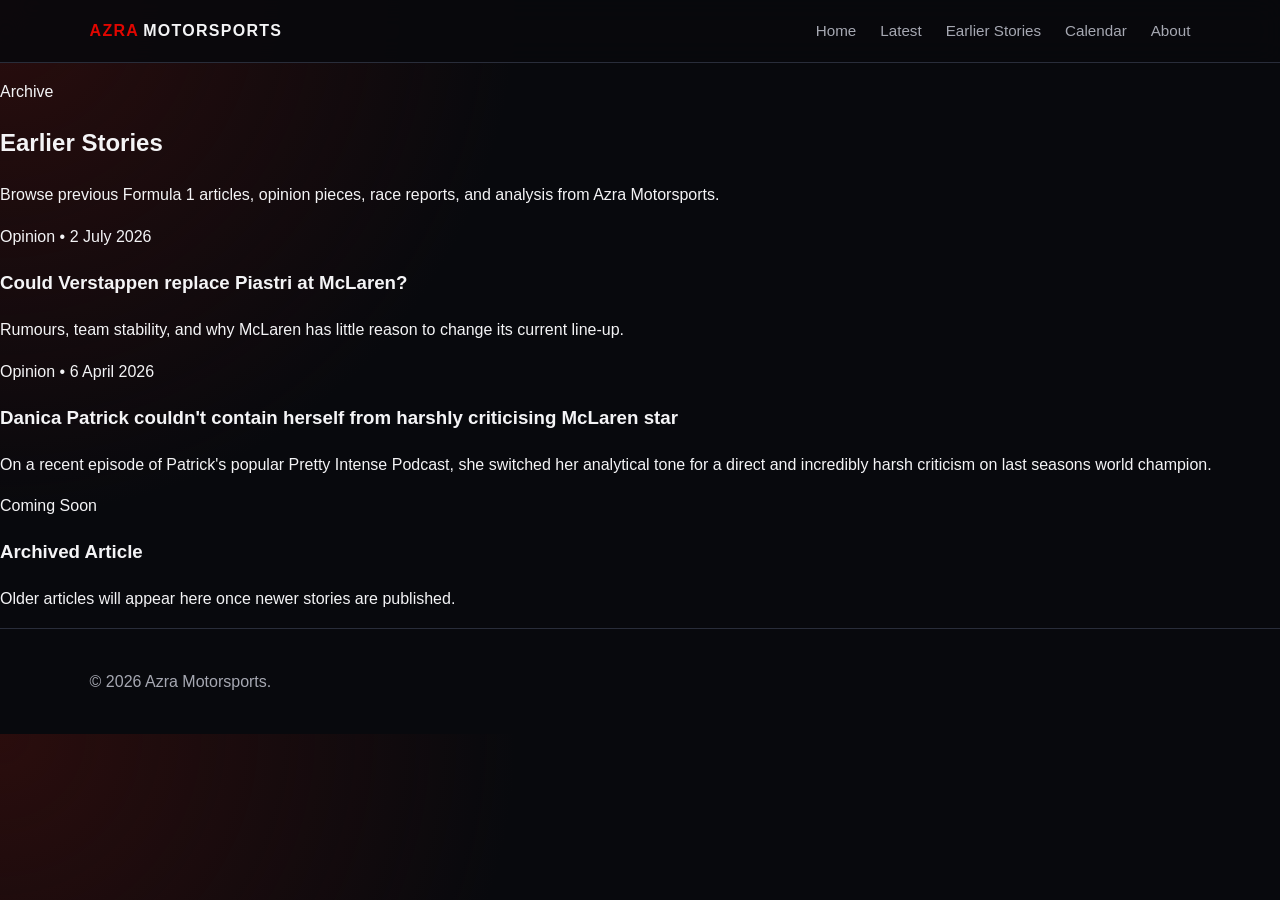
<file: earlier-stories.html>
<!DOCTYPE html>
<html lang="en">
<head>
  <meta charset="UTF-8" />
  <meta name="viewport" content="width=device-width, initial-scale=1.0" />
  <title>Earlier Stories | Azra Motorsports</title>
  <link rel="stylesheet" href="style.css" />
</head>

<body>
 <header class="site-header">
  <a class="logo" href="index.html"><span>AZRA</span>MOTORSPORTS</a>

  <nav id="nav">
    <a href="index.html">Home</a>
    <a href="index.html#latest">Latest</a>
    <a href="earlier-stories.html">Earlier Stories</a>
    <a href="index.html#calendar">Calendar</a>
    <a href="index.html#about">About</a>
  </nav>

  <button id="menuBtn" class="menu-btn">☰</button>
</header>

  <main>
    <section class="archive-hero">
      <p>Archive</p>
      <h1>Earlier Stories</h1>
      <p>Browse previous Formula 1 articles, opinion pieces, race reports, and analysis from Azra Motorsports.</p>
    </section>

    <section class="archive-grid-page">

      <article class="archive-card">
        <span>Opinion • 2 July 2026</span>
        <h3>
          <a href="articles/verstappen-piastri.html">
            Could Verstappen replace Piastri at McLaren?
          </a>
        </h3>
        <p>Rumours, team stability, and why McLaren has little reason to change its current line-up.</p>
      </article>

      <article class="archive-card">
        <span>Opinion • 6 April 2026</span>
        <h3>
          <a href="articles/danicacriticisinglando.html">
            Danica Patrick couldn't contain herself from harshly criticising McLaren star
          </a>
        </h3>
        <p>On a recent episode of Patrick's popular Pretty Intense Podcast, she switched her analytical tone for a direct and incredibly harsh criticism on last seasons world champion.</p>
      </article>

      <article class="archive-card placeholder">
        <span>Coming Soon</span>
        <h3>Archived Article</h3>
        <p>Older articles will appear here once newer stories are published.</p>
      </article>

    </section>
  </main>
<script src="script.js"></script>
  <footer>
    <p>© 2026 Azra Motorsports.</p>
  </footer>
</body>
</html>
</file>
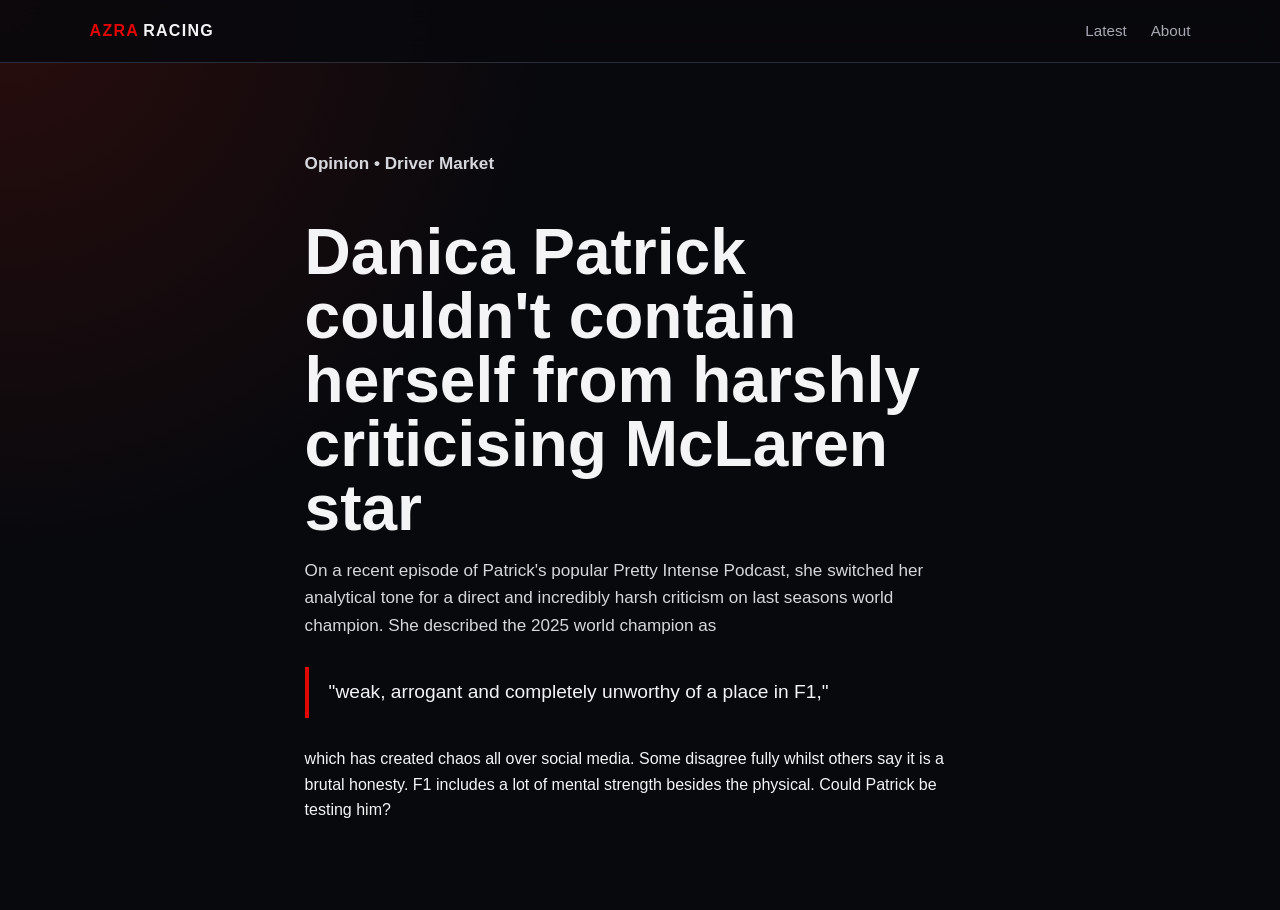
<file: articles/DanicacriticisingLando.html>
<!DOCTYPE html>
<html lang="en">
<head>
  <meta charset="UTF-8" />
  <meta name="viewport" content="width=device-width, initial-scale=1.0" />
  <title>Danica Patrick couldn't contain herself from harshly criticising McLaren star</title>
  <link rel="stylesheet" href="../style.css" />
</head>
<body>
  <header class="site-header">
    <a class="logo" href="../index.html"><span>AZRA</span>RACING</a>
    <nav id="nav"><a href="../index.html#latest">Latest</a><a href="../index.html#about">About</a></nav>
    <button id="menuBtn" class="menu-btn">☰</button>
  </header>

  <main class="article-page">
    <p class="meta">Opinion • Driver Market</p>
    <h1>Danica Patrick couldn't contain herself from harshly criticising McLaren star</h1>
    <p>On a recent episode of Patrick's popular Pretty Intense Podcast, she switched her analytical tone for a direct and incredibly harsh criticism on last seasons world champion.

She described the 2025 world champion as </p> <blockquote class="quote">"weak, arrogant and completely unworthy of a place in F1,"</blockquote>  which has created chaos all over social media. Some disagree fully whilst others say it is a brutal honesty.

F1 includes a lot of mental strength besides the physical. Could Patrick be testing him?</p>
  </main>
  <script src="../script.js"></script>
</body>
</html>
</file>
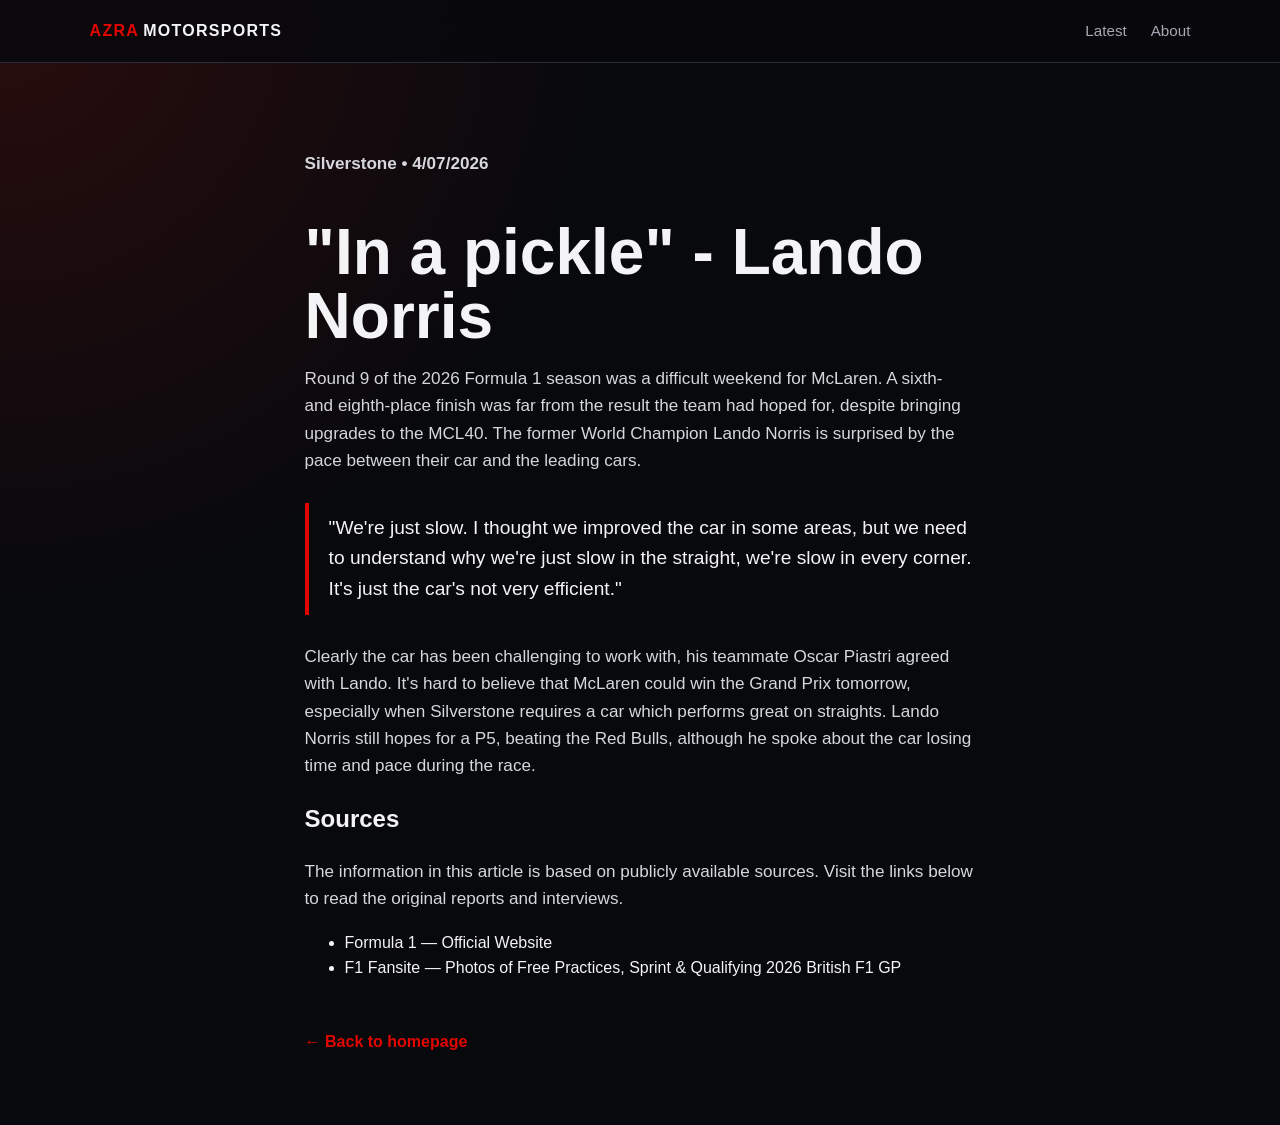
<file: articles/Inapickle.html>
<!DOCTYPE html>
<html lang="en">
<head>
  <meta charset="UTF-8" />
  <meta name="viewport" content="width=device-width, initial-scale=1.0" />
  <title>"In a pickle" - Lando Norris</title>
  <link rel="stylesheet" href="../style.css" />
</head>
<body>
  <header class="site-header">
    <a class="logo" href="../index.html"><span>AZRA</span>MOTORSPORTS</a>
    <nav id="nav"><a href="../index.html#latest">Latest</a><a href="../index.html#about">About</a></nav>
    <button id="menuBtn" class="menu-btn">☰</button>
  </header>

  <main class="article-page">
    <p class="meta">Silverstone • 4/07/2026</p>
    <h1>"In a pickle" - Lando Norris</h1>
    <p>Round 9 of the 2026 Formula 1 season was a difficult weekend for McLaren. A sixth- and eighth-place finish was far from the result the team had hoped for, despite bringing upgrades to the MCL40. The former World Champion Lando Norris is surprised by the pace between their car and the leading cars.</p> 
    <blockquote class="quote">"We're just slow. I thought we improved the car in some areas, but we need to understand why we're just slow in the straight, we're slow in every corner. It's just the car's not very efficient."</blockquote> 
    <p>Clearly the car has been challenging to work with, his teammate Oscar Piastri agreed with Lando. It's hard to believe that McLaren could win the Grand Prix tomorrow, especially when Silverstone requires a car which performs great on straights. Lando Norris still hopes for a P5, beating the Red Bulls, although he spoke about the car losing time and pace during the race.</p>

<section class="article-sources">

    <h2>Sources</h2>

    <p class="sources-note">
        The information in this article is based on publicly available sources. Visit the links below to read the original reports and interviews.
    </p>

    <ul>

        <li>
            <a href="https://www.formula1.com/en/latest/article/were-just-slow-norris-admits-mclaren-are-in-a-pickle-with-car-performance-ahead-of-british-gp.4r6Y3n0aObXK6gw7pEkf6Q" target="_blank">
                Formula 1 — Official Website
            </a>
        </li>

        <li>
            <a href="https://www.f1-fansite.com/f1-wallpaper/photos-of-free-practices-sprint-qualifying-2026-british-f1-gp/" target="_blank">
                F1 Fansite — Photos of Free Practices, Sprint & Qualifying 2026 British F1 GP
            </a>
        </li>

    </ul>

</section>
<a class="back" href="../index.html">← Back to homepage</a>
  </main>
  <script src="../script.js"></script>
</body>
</html>
</file>
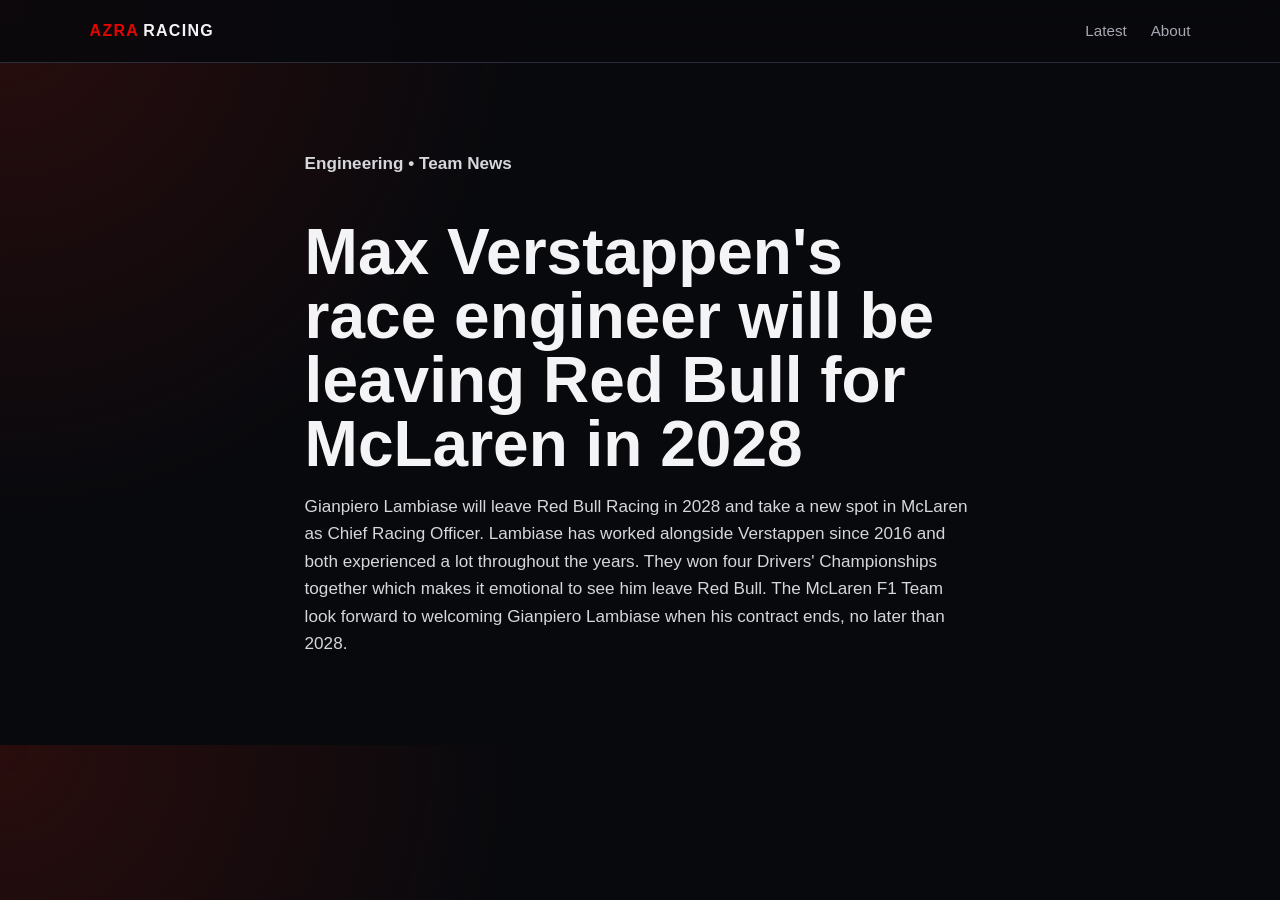
<file: articles/Max Verstappen's race engineer will be leaving Red Bull for McLaren in 2028.html>
<!DOCTYPE html>
<html lang="en">
<head>
  <meta charset="UTF-8" />
  <meta name="viewport" content="width=device-width, initial-scale=1.0" />
  <title>Max Verstappen's race engineer will be leaving Red Bull for McLaren in 2028</title>
  <link rel="stylesheet" href="../style.css" />
</head>
<body>
  <header class="site-header">
    <a class="logo" href="../index.html"><span>AZRA</span>RACING</a>
    <nav id="nav"><a href="../index.html#latest">Latest</a><a href="../index.html#about">About</a></nav>
    <button id="menuBtn" class="menu-btn">☰</button>
  </header>

  <main class="article-page">
    <p class="meta">Engineering • Team News</p>
    <h1>Max Verstappen's race engineer will be leaving Red Bull for McLaren in 2028</h1>
    <p>Gianpiero Lambiase will leave Red Bull Racing in 2028 and take a new spot in McLaren as Chief Racing Officer.

Lambiase has worked alongside Verstappen since 2016 and both experienced a lot throughout the years. They won four Drivers' Championships together which makes it emotional to see him leave Red Bull.

The McLaren F1 Team look forward to welcoming Gianpiero Lambiase when his contract ends, no later than 2028. </p>
  </main>
  <script src="../script.js"></script>
</body>
</html>
</file>
<file: style.css>
:root {
  --bg: #08090d;
  --panel: #11131b;
  --panel2: #171a24;
  --text: #f4f4f6;
  --muted: #a6a8b2;
  --red: #e10600;
  --line: #292d3a;
}

* {
  box-sizing: border-box
}

html {
  scroll-behavior: smooth
}

body {
  margin: 0;
  font-family: Arial, Helvetica, sans-serif;
  background: radial-gradient(circle at top left, #2a0d0d, transparent 35%), var(--bg);
  color: var(--text);
  line-height: 1.6
}

a {
  color: inherit;
  text-decoration: none
}

.site-header {
  position: sticky;
  top: 0;
  z-index: 10;
  display: flex;
  align-items: center;
  justify-content: space-between;
  padding: 18px 7%;
  background: rgba(8, 9, 13, .88);
  backdrop-filter: blur(14px);
  border-bottom: 1px solid var(--line)
}

.logo {
  font-weight: 900;
  letter-spacing: .08em
}

.logo span {
  color: var(--red);
  margin-right: 4px
}

nav {
  display: flex;
  gap: 24px;
  color: var(--muted);
  font-size: .95rem
}

nav a:hover {
  color: var(--text)
}

.menu-btn {
  display: none;
  background: var(--panel);
  color: var(--text);
  border: 1px solid var(--line);
  padding: 8px 12px;
  border-radius: 10px
}

.hero {
  min-height: 78vh;
  display: grid;
  grid-template-columns: 1.4fr .8fr;
  gap: 32px;
  align-items: center;
  padding: 70px 7%;
  background: linear-gradient(135deg, rgba(225, 6, 0, .18), transparent 45%)
}

.tag,
.section-title p {
  color: var(--red);
  font-weight: 700;
  text-transform: uppercase;
  font-size: .8rem;
  letter-spacing: .12em
}

.hero h1 {
  font-size: clamp(2.4rem, 6vw, 5.9rem);
  line-height: .92;
  margin: 10px 0 20px;
  letter-spacing: -.06em
}

.hero p {
  max-width: 660px;
  color: var(--muted);
  font-size: 1.1rem
}

.button {
  display: inline-block;
  margin-top: 20px;
  background: var(--red);
  padding: 13px 18px;
  border-radius: 999px;
  font-weight: 800
}

.hero-card {
  background: linear-gradient(180deg, var(--panel2), var(--panel));
  border: 1px solid var(--line);
  border-radius: 26px;
  padding: 28px;
  min-height: 260px;
  display: flex;
  flex-direction: column;
  justify-content: end;
  box-shadow: 0 25px 70px rgba(0, 0, 0, .35)
}

.hero-card p {
  color: var(--red);
  font-weight: 900
}

.hero-card h2 {
  font-size: 2.1rem;
  line-height: 1.05
}

.hero-card span {
  color: var(--muted)
}

.section,
.split-section,
.about {
  padding: 64px 7%
}

.section-title h2,
.split-section h2,
.about h2 {
  font-size: clamp(2rem, 4vw, 3.5rem);
  margin: 0 0 25px
}

.article-grid {
  display: grid;
  grid-template-columns: repeat(3, 1fr);
  gap: 20px
}

.card {
  background: var(--panel);
  border: 1px solid var(--line);
  border-radius: 22px;
  padding: 24px;
  transition: .2s
}

.card:hover {
  transform: translateY(-5px);
  border-color: var(--red)
}

.card span {
  color: var(--red);
  font-weight: 800;
  font-size: .82rem
}

.card h3 {
  font-size: 1.45rem;
  line-height: 1.15
}

.card p,
.split-section p,
.about p,
.calendar-box p {
  color: var(--muted)
}

.split-section {
  display: grid;
  grid-template-columns: 1fr 1fr;
  gap: 32px;
  align-items: center;
  background: #0b0d13
}

.category-list {
  display: flex;
  flex-wrap: wrap;
  gap: 12px
}

.category-list span {
  border: 1px solid var(--line);
  background: var(--panel);
  border-radius: 999px;
  padding: 12px 15px
}

.calendar-box {
  border-left: 4px solid var(--red);
  background: var(--panel);
  padding: 22px;
  border-radius: 18px
}

.about {
  max-width: 850px
}

footer {
  border-top: 1px solid var(--line);
  padding: 24px 7%;
  color: var(--muted)
}

.article-page {
  max-width: 850px;
  margin: 0 auto;
  padding: 70px 7%
}

.article-page h1 {
  font-size: clamp(2.2rem, 5vw, 4.5rem);
  line-height: 1;
  margin-bottom: 12px
}

.meta {
  color: var(--red);
  font-weight: 800
}

.article-page p {
  color: #d6d7dc;
  font-size: 1.07rem
}

.quote {
  border-left: 4px solid var(--red);
  padding: 10px 0 10px 20px;
  margin: 28px 0;
  color: var(--text);
  font-size: 1.2rem
}

.back {
  display: inline-block;
  margin-top: 32px;
  color: var(--red);
  font-weight: 800
}

@media(max-width:800px) {
  nav {
    display: none;
    position: absolute;
    top: 64px;
    right: 7%;
    background: var(--panel);
    border: 1px solid var(--line);
    border-radius: 18px;
    padding: 18px;
    flex-direction: column
  }

  .nav-open {
    display: flex
  }

  .menu-btn {
    display: block
  }

  .hero,
  .split-section {
    grid-template-columns: 1fr;
    min-height: auto
  }

  .article-grid {
    grid-template-columns: 1fr
  }

  .hero {
    padding-top: 50px
  }

  .hero-card {
    min-height: 190px
  }
}


.race-calendar {
  padding: 70px 8%;
  background: #0b0b0d;
  color: #f5f5f5;
}

.eyebrow {
  color: #ff8700;
  text-transform: uppercase;
  letter-spacing: 2px;
  font-size: 0.8rem;
}

.calendar-header h2 {
  font-size: clamp(2rem, 5vw, 4rem);
  margin-bottom: 30px;
}

.calendar-grid {
  display: grid;
  grid-template-columns: repeat(auto-fit, minmax(230px, 1fr));
  gap: 20px;
}

.race-card {
  background: linear-gradient(145deg, #151515, #0e0e10);
  border: 1px solid #292929;
  border-radius: 22px;
  padding: 24px;
  min-height: 210px;
  position: relative;
  transition: 0.25s ease;
}

.race-card:hover {
  transform: translateY(-6px);
  border-color: #ff8700;
}

.race-card::before {
  content: "";
  position: absolute;
  left: 0;
  top: 0;
  width: 6px;
  height: 100%;
  background: #ff8700;
}

.tag {
  display: inline-block;
  font-size: 0.75rem;
  color: #ff8700;
  border: 1px solid #ff8700;
  border-radius: 999px;
  padding: 5px 10px;
  margin-bottom: 18px;
}

.race-card.next-race {
  background: linear-gradient(145deg, #241400, #111);
  border-color: #ff8700;
}

.race-card.race-weekend {
  background: linear-gradient(145deg, #2a1600, #111);
  border-color: #ff8700;
}

.race-card.completed {
  opacity: 0.55;
}

.race-card.completed .tag {
  color: #999;
  border-color: #555;
}

.race-card h3 {
  margin: 0 0 10px;
  font-size: 1.4rem;
}

.race-card p {
  color: #aaa;
  margin: 0;
}

.race-date {
  position: absolute;
  bottom: 24px;
  left: 24px;
  font-weight: 700;
}
</file>
